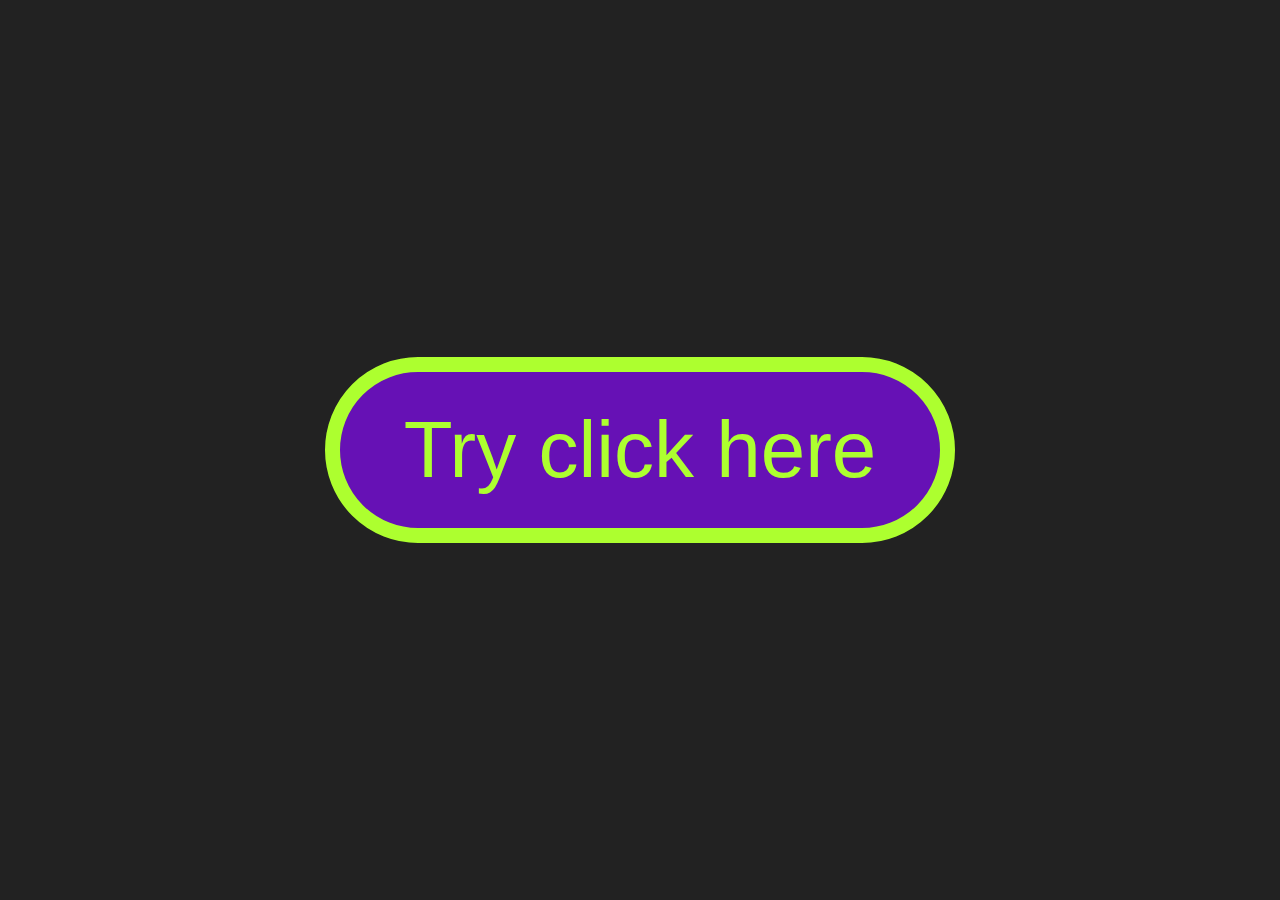
<file: 3-animated-button/index.html>
<!DOCTYPE html>
<html lang="en">
  <head>
    <meta charset="UTF-8" />
    <meta http-equiv="X-UA-Compatible" content="IE=edge" />
    <meta name="viewport" content="width=device-width, initial-scale=1.0" />
    <link rel="stylesheet" href="./index.css" />
    <title>Document</title>
  </head>
  <body>
    <button id="animatedButton">Try click here</button>
    <span id="surprise">click and get a surprise</span>
    <script src="./index.js"></script>
  </body>
</html>
</file>
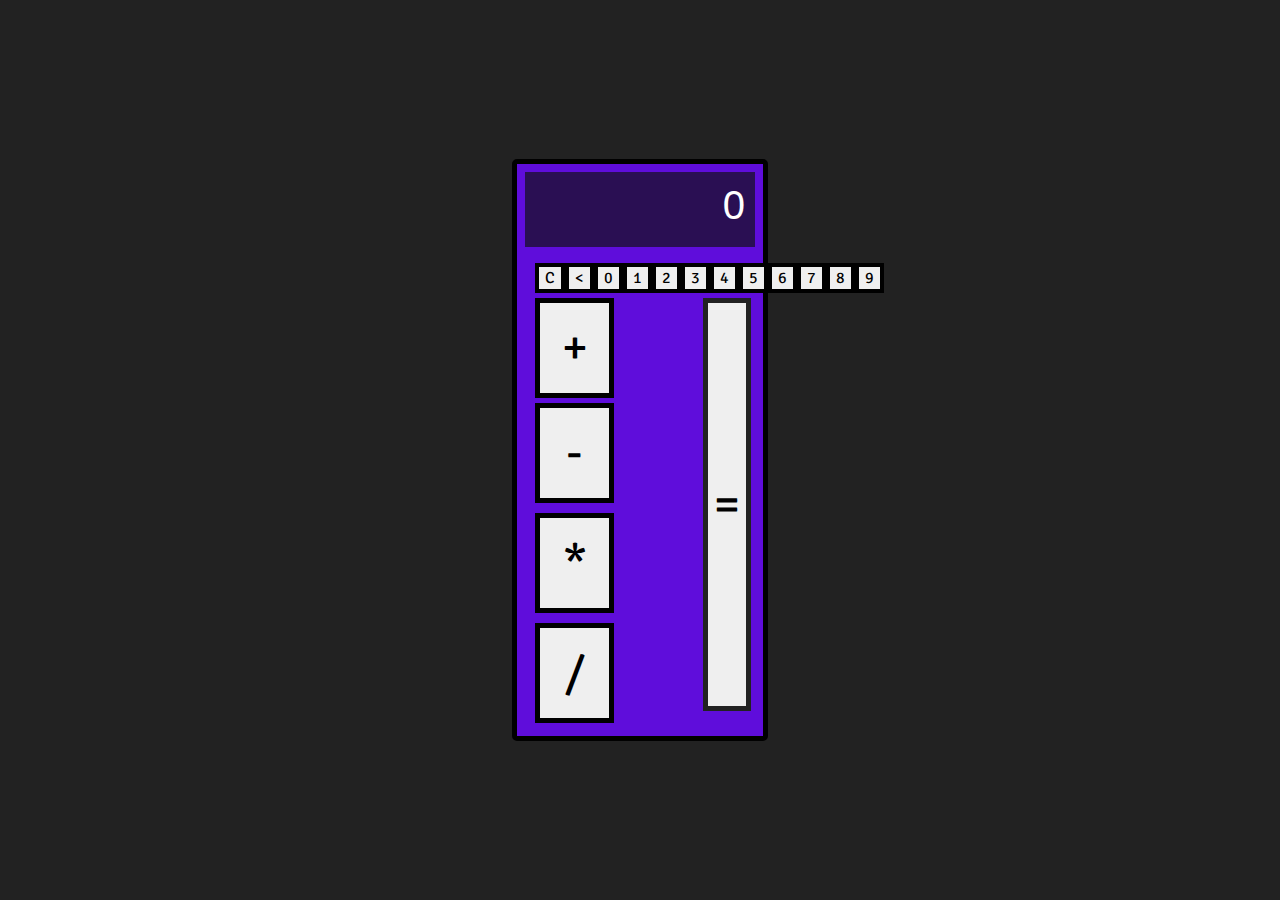
<file: 4-calculator/index.html>
<!DOCTYPE html>
<html lang="en">
  <head>
    <meta charset="UTF-8" />
    <meta http-equiv="X-UA-Compatible" content="IE=edge" />
    <meta name="viewport" content="width=device-width, initial-scale=1.0" />
    <link rel="stylesheet" href="index.css" />
    <title>Calculator</title>
  </head>
  <body>
    <div class="content">
      <div class="display">
        <input type="text" id="number" autofocus />
      </div>
      <div class="numbers-container">
        <button class="clear">C</button>
        <button class="clearOne"><</button>
        <button class="number">0</button>
        <button class="number">1</button>
        <button class="number">2</button>
        <button class="number">3</button>
        <button class="number">4</button>
        <button class="number">5</button>
        <button class="number">6</button>
        <button class="number">7</button>
        <button class="number">8</button>
        <button class="number">9</button>
      </div>
      <div class="buttons-container">
        <div class="operators">
          <button class="operator sum">+</button>
          <button class="operator subtraction">-</button>
          <button class="operator multiplication">*</button>
          <button class="operator division">/</button>
        </div>
        <div class="equal-content">
          <button class="operator equal-btn">=</button>
        </div>
      </div>
    </div>

    <script src="index.js"></script>
  </body>
</html>
</file>
<file: 3-animated-button/index.css>
html {
  box-sizing: border-box;
  font-size: 16px;
}

*,
*:before,
*:after {
  box-sizing: inherit;
}

body,
h1,
h2,
h3,
h4,
h5,
h6,
p,
ol,
ul {
  margin: 0;
  padding: 0;
  font-weight: normal;
}

ol,
ul {
  list-style: none;
}

img {
  max-width: 100%;
  height: auto;
}

body {
  width: 100vw;
  height: 100vh;
  display: flex;
  align-items: center;
  justify-content: center;
  flex-direction: column;
  background-color: #222;
}

button {
  border: 15px solid;
  background: #6611b5;
  color: greenyellow;
  font-size: 5rem;
  padding: 2rem 4rem;
  border-radius: 125px;
  animation: changeColors 0.5s infinite 1s cubic-bezier(1, -1, 0, 2);
  cursor: pointer;
  transition: all 0.2s;
}

@keyframes changeColors {
  0% {
    border-color: #6611b5;
    background: greenyellow;
    color: #6611b5;
  }
  100% {
    border-color: greenyellow;
    background: #6611b5;
    color: greenyellow;
  }
}

#surprise {
  font-size: 3rem;
  color: #fff;
  margin-top: 2rem;
}
</file>
<file: 4-calculator/index.css>
@import url("https://fonts.googleapis.com/css2?family=Azeret+Mono:wght@600&family=Signika+Negative:wght@700&display=swap");
html {
  box-sizing: border-box;
  font-size: 16px;
}

*,
*:before,
*:after {
  box-sizing: inherit;
}

body,
h1,
h2,
h3,
h4,
h5,
h6,
p,
ol,
ul {
  margin: 0;
  padding: 0;
  font-weight: normal;
  font-family: "Signika Negative", sans-serif;
}

button {
  font-family: "Signika Negative", sans-serif;
  cursor: pointer;
}

ol,
ul {
  list-style: none;
}

img {
  max-width: 100%;
  height: auto;
}

body {
  background: #222;
  display: flex;
  align-items: center;
  justify-content: center;
  width: 100vw;
  height: 100vh;
}

.content {
  border: 5px solid #000;
  border-radius: 5px;
  width: 20vw;
  background: #5f0ddb;
  padding: 0.5rem;
}

.display {
  width: 100%;
  color: #fff;
  font-size: 2.5rem;
  text-align: right;
  padding: 0.5rem 0.5rem 1rem 0.5rem;
  background: #111111ab;
  margin-bottom: 1rem;
}

.display #number {
  width: 100%;
  height: 50px;
  background: transparent;
  color: #fff;
  font-size: 2.5rem;
  border: none;
  text-align: right;
  caret-color: transparent;
}

.display #number:focus-visible,
.display #number:focus {
  border: none;
  outline: none;
}

.buttons-container {
  display: flex;
  height: 100%;
}

.operators {
  width: 75%;
  display: flex;
  flex-flow: wrap;
}

.operators button {
  width: 46%;
  height: 100px;
  font-size: 3rem;
  display: flex;
  align-items: center;
  justify-content: center;
  border: 5px solid #000000;
}

.operators button:first-child {
  margin: 5px 0 0 10px;
}

.operators button + button {
  margin: 5px 0 5px 10px;
}

.equal-content {
  width: 25%;
  display: flex;
  flex-flow: wrap;
}

.equal-content button {
  width: 95%;
  height: 95%;
  font-size: 3rem;
  display: flex;
  align-items: center;
  justify-content: center;
  border: 5px solid #222;
  margin: 5px;
}

/* Chrome, Safari, Edge, Opera */
input::-webkit-outer-spin-button,
input::-webkit-inner-spin-button {
  -webkit-appearance: none;
  margin: 0;
}

/* Firefox */
input[type="text"] {
  -moz-appearance: textfield;
}

.numbers-container {
  padding: 0 10px;
  width: 100%;
  display: flex;
  align-items: center;
  justify-content: space-between;
}

.numbers-container button {
  border: 4px solid #000;
  font-size: 1rem;
}
</file>
